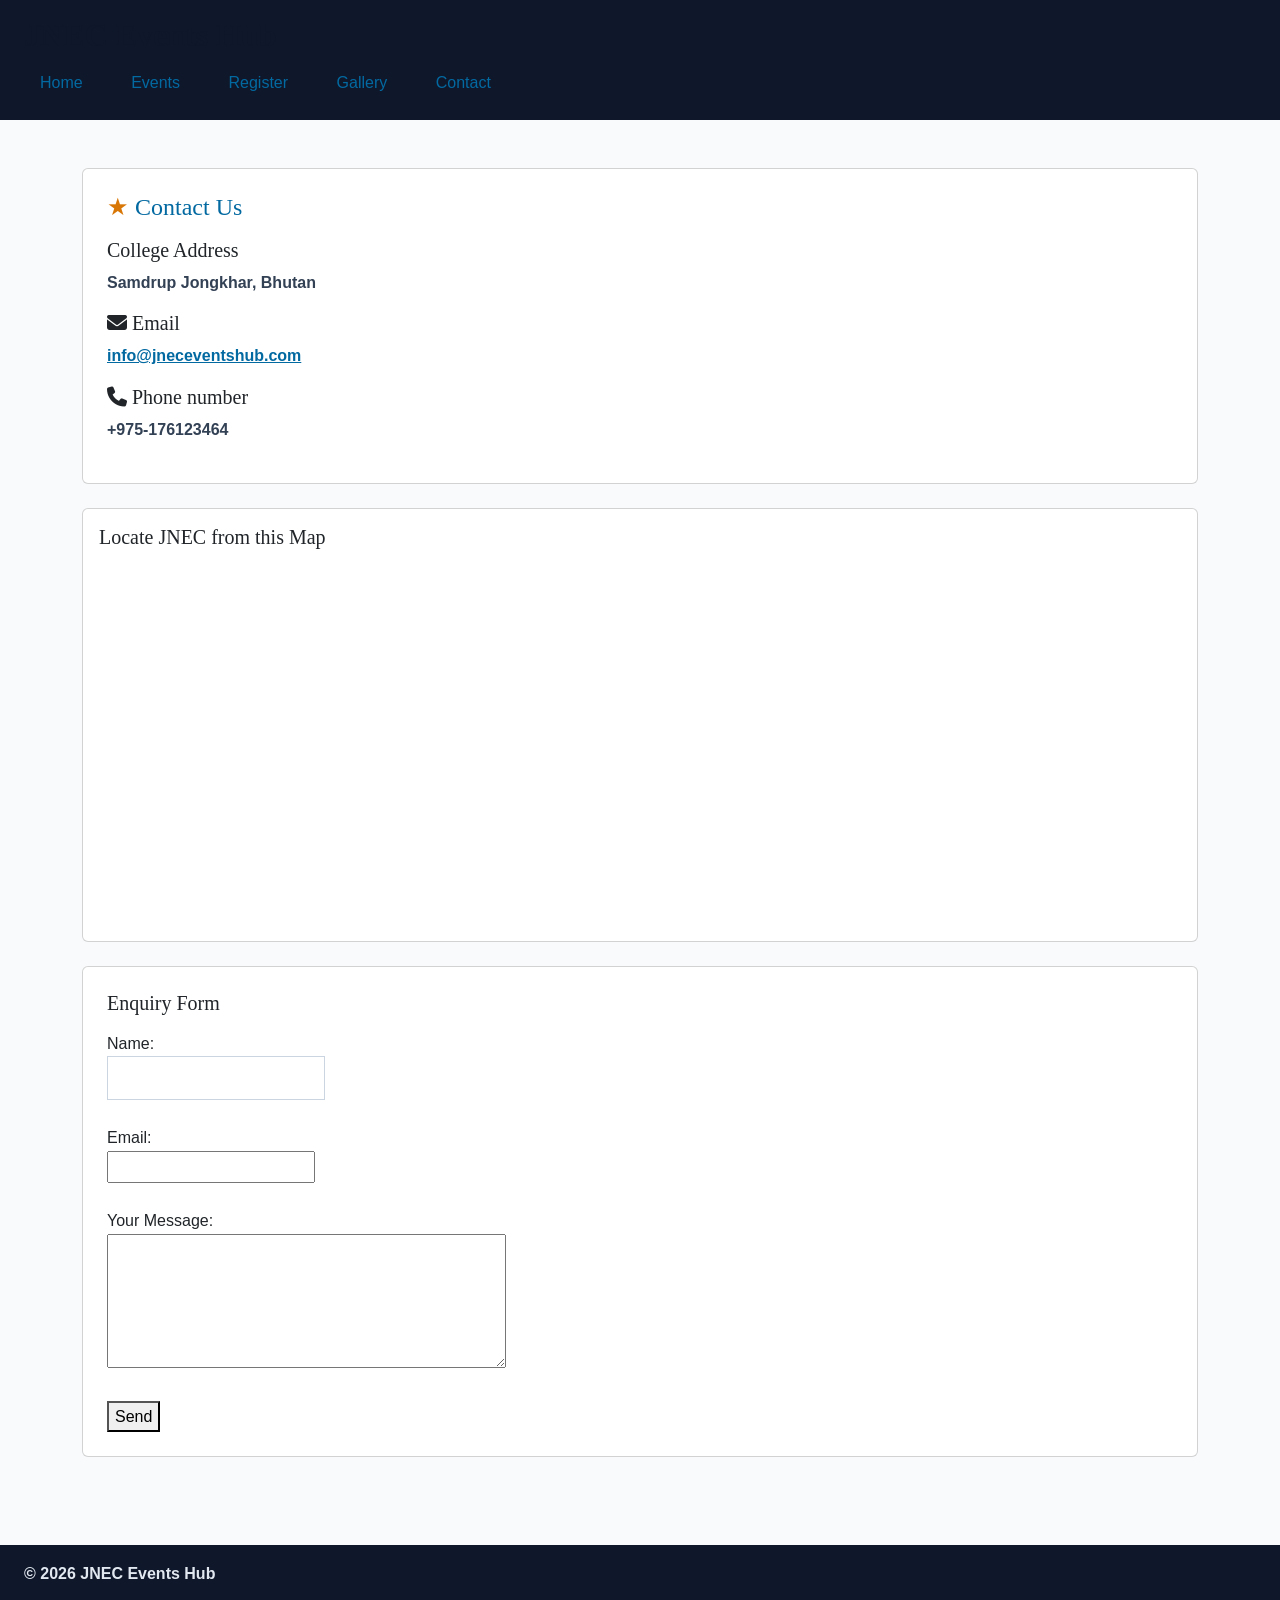
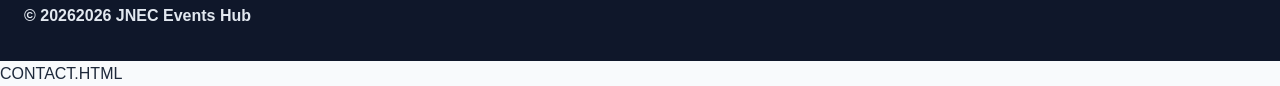
<file: contact.html>
<!DOCTYPE html>
<html lang="en">
<head>
  <meta charset="UTF-8">
  <meta name="viewport" content="width=device-width, initial-scale=1.0">
  <title>JNEC Events Hub — Contact</title>
  <!-- 1. Bootstrap CSS (framework) -->
  <link href="https://cdn.jsdelivr.net/npm/bootstrap@5.3.3/dist/css/bootstrap.min.css" rel="stylesheet">
  <!-- 2. Font Awesome (icons) -->
  <link rel="stylesheet" href="https://cdnjs.cloudflare.com/ajax/libs/font-awesome/6.5.2/css/all.min.css">
  <!-- 3. YOUR CSS last so you can override Bootstrap -->
  <link rel="stylesheet" href="css/styles.css">
</head>
<body>
  <header id="top">
    <h1>JNEC Events Hub</h1>
    <nav>
      <a href="index.html" title="Go to home page">Home</a>
      <a href="events.html">Events</a>
      <a href="register.html">Register</a>
      <a href="gallery.html">Gallery</a>
      <a href="contact.html">Contact</a>
    </nav>
  </header>

  <main>
    <div class="container py-4">

      <div class="card p-4 mb-4">
        <h2 class="mb-3">Contact Us</h2>

        <h3 class="h5">College Address</h3>
        <p>Samdrup Jongkhar, Bhutan</p>

        <h3 class="h5"><i class="fa-solid fa-envelope"></i> Email</h3>
        <p><a href="mailto:info@jneceventshub.com">info@jneceventshub.com</a></p>

        <h3 class="h5"><i class="fa-solid fa-phone"></i> Phone number</h3>
        <p>+975-176123464</p>
      </div>

      <div class="card p-3 mb-4">
        <h3 class="h5 mb-3">Locate JNEC from this Map</h3>
        <iframe
          src="https://www.openstreetmap.org/export/embed.html?bbox=91.44,26.85,91.48,26.88"
          width="99%"
          height="360"
          style="border:0;"
          title="Campus map">
        </iframe>
      </div>

      <div class="card p-4">
        <h3 class="h5 mb-3">Enquiry Form</h3>
        <form action="submit_contact.php" method="post">
          <label for="name">Name:</label><br>
          <input type="text" id="name" name="name"><br><br>

          <label for="email">Email:</label><br>
          <input type="email" id="email" name="email"><br><br>

          <label for="message">Your Message:</label><br>
          <textarea id="message" name="message" rows="5" cols="40"></textarea><br><br>

          <button type="submit">Send</button>
        </form>
      </div>

    </div>
  </main>

  <footer>
    <p>&copy; 2026 JNEC Events Hub</p>
    <p>&copy; <span id="year"></span>2026 JNEC Events Hub</p> 
  </footer>
  <!-- Bootstrap JS — MUST be last, just before </body> (carousel needs this) -->
  <script src="https://cdn.jsdelivr.net/npm/bootstrap@5.3.3/dist/js/bootstrap.bundle.min.js"></script>
  <script src="js/main.js"></script>
</body>
</html>                             CONTACT.HTML
</file>
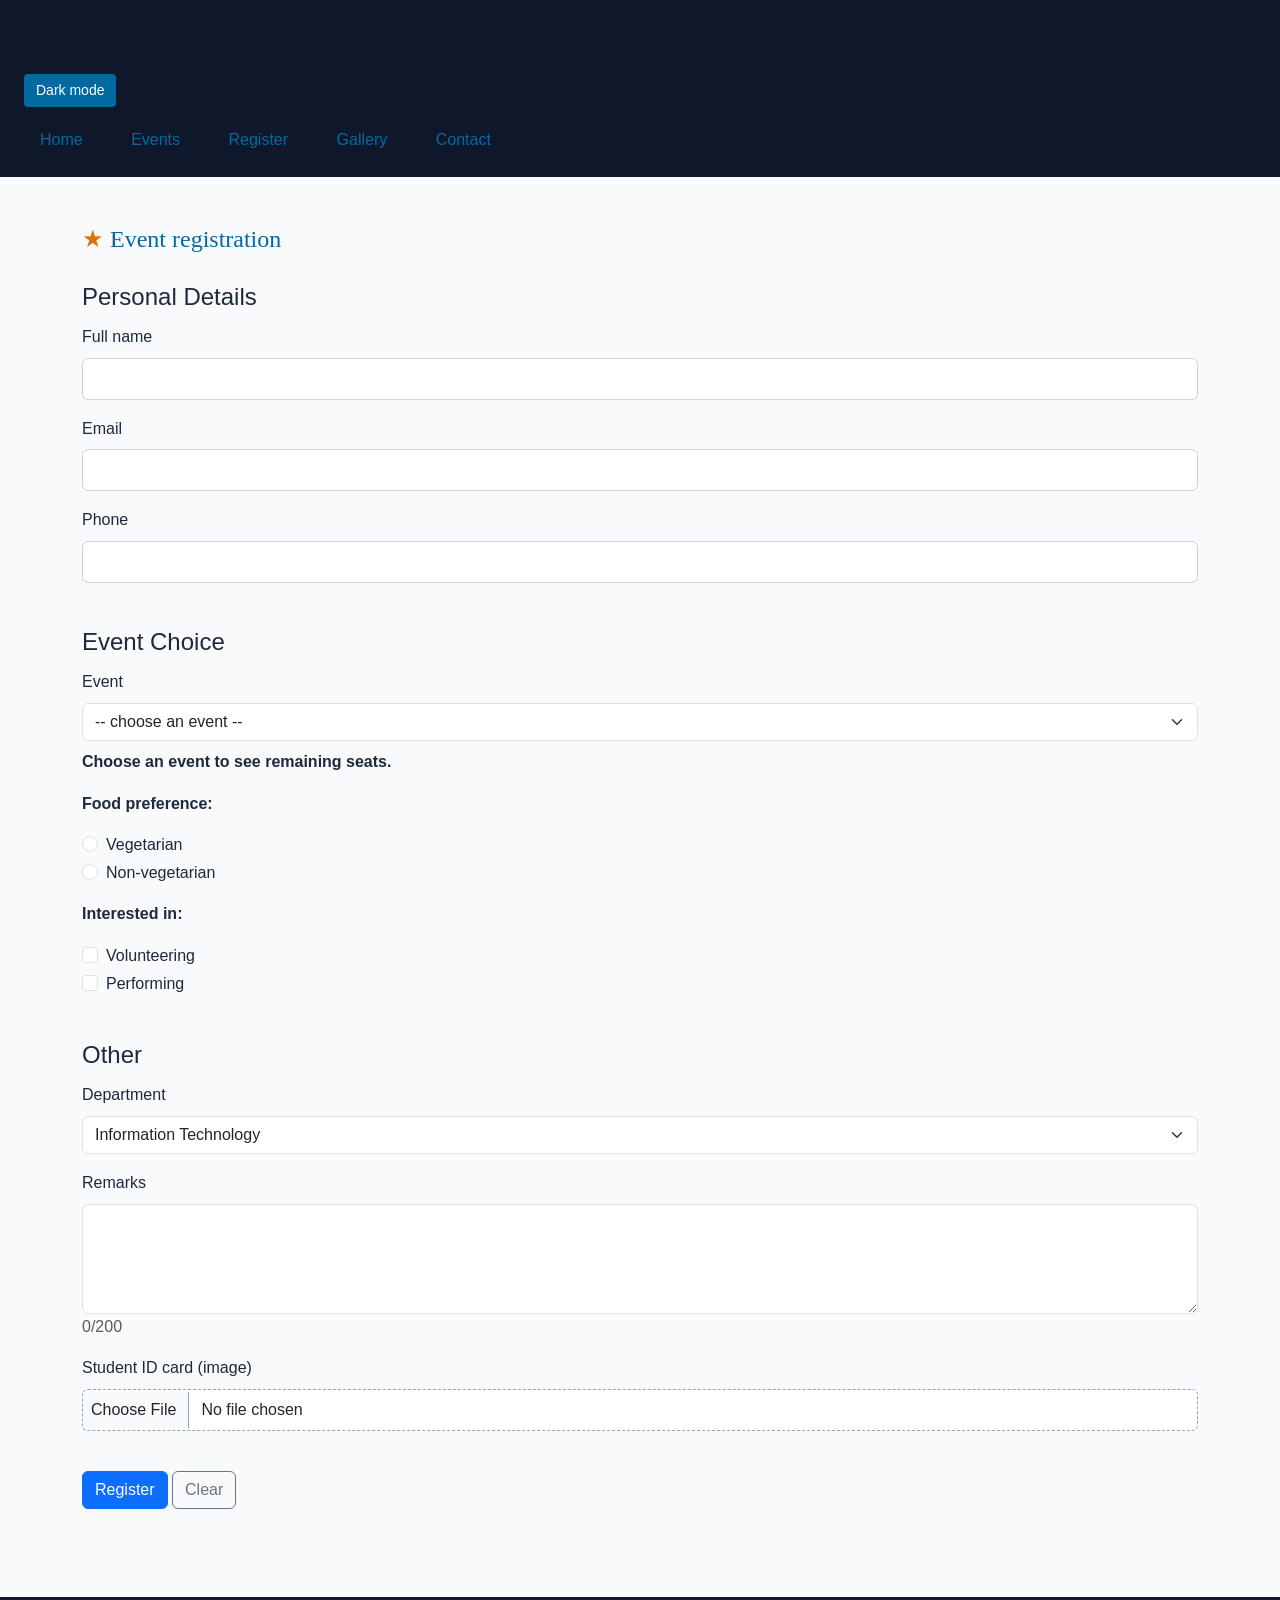
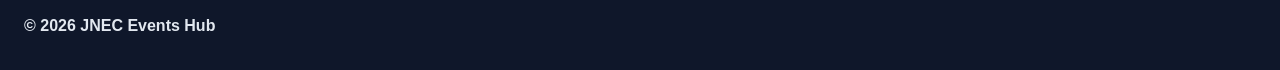
<file: register.html>
<!DOCTYPE html> 
 <html lang="en"> 
 <head> 
   <meta charset="UTF-8"> 
   <meta name="viewport" content="width=device-width, initial-scale=1.0"> 
   <title>JNEC Events Hub — Register</title> 
   <link 
href="https://cdn.jsdelivr.net/npm/bootstrap@5.3.3/dist/css/bootstrap.min.css" 
rel="stylesheet"> 
   <link rel="stylesheet" 
href="https://cdnjs.cloudflare.com/ajax/libs/font-awesome/6.5.2/css/all.min.css"> 
   <link rel="stylesheet" href="css/styles.css"> 
 </head> 
 <body> 
   <header id="top"> 
  <h1>JNEC Events Hub</h1> 
  <button type="button" id="darkToggle" class="btn btn-sm btn-outline-light">Dark 
mode</button> 
  <nav> 
    <a href="index.html">Home</a> 
    <a href="events.html">Events</a> 
    <a href="register.html">Register</a> 
    <a href="gallery.html">Gallery</a> 
    <a href="contact.html">Contact</a> 
  </nav> 
   </header> 
 
   <main> 
  <div class="container py-4"> 
    <h2 class="mb-4">Event registration</h2> 

    <form action="#" method="post" enctype="multipart/form-data" id="regForm"> 
	      	<fieldset class="mb-4"> 
        <legend>Personal Details</legend> 
        <div class="mb-3"> 
          <label for="fullname" class="form-label">Full name</label> 
          <input type="text" class="form-control" id="fullname" name="fullname"> 
          <span id="err-fullname" class="error"></span> 
        </div> 
        <div class="mb-3"> 
          <label for="email" class="form-label">Email</label> 
          <input type="text" class="form-control" id="email" name="email"> 
          <span id="err-email" class="error"></span> 
        </div> 
        <div class="mb-3"> 
          <label for="phone" class="form-label">Phone</label> 
          <input type="text" class="form-control" id="phone" name="phone"> 
          <span id="err-phone" class="error"></span> 
        </div> 
	      	</fieldset> 
 
	      	<fieldset class="mb-4"> 
        <legend>Event Choice</legend> 
        <div class="mb-3"> 
          <label for="event_id" class="form-label">Event</label> 
          <select class="form-select" id="event_id" name="event_id"> 
	            	<option value="">-- choose an event --</option> 
	            	<option value="1">Tech Week Hackathon</option> 
	            	<option value="2">Losar Festival Night</option> 
	            	<option value="3">Inter-College Football</option> 
	            	<option value="4">Robotics Workshop</option> 
          </select> 
          <span id="err-event_id" class="error"></span> 
          <p id="seatsHint" class="seats-hint mt-2">Choose an event to see remaining 
seats.</p> 
        </div> 
        <p>Food preference:</p> 
        <div class="form-check"> 
          <input class="form-check-input" type="radio" id="veg" name="food" 
value="veg"> 
          <label class="form-check-label" for="veg">Vegetarian</label> 
        </div> 
        <div class="form-check mb-3"> 
          <input class="form-check-input" type="radio" id="nonveg" name="food" 
value="nonveg"> 
          <label class="form-check-label" for="nonveg">Non-vegetarian</label> 
        </div> 
        <span id="err-food" class="error"></span> 
        <p>Interested in:</p> 
        <div class="form-check"> 

          <input class="form-check-input" type="checkbox" id="volunteer" 
name="interests" value="volunteer"> 
          <label class="form-check-label" for="volunteer">Volunteering</label> 
        </div> 
        <div class="form-check mb-3"> 
          <input class="form-check-input" type="checkbox" id="perform" 
name="interests" value="perform"> 
          <label class="form-check-label" for="perform">Performing</label> 
        </div> 
        <span id="err-interests" class="error"></span> 
	      	</fieldset> 
 
	      	<fieldset class="mb-4"> 
           <legend>Other</legend> 
        <div class="mb-3"> 
          <label for="department" class="form-label">Department</label> 
          <select class="form-select" id="department" name="department"> 
	            	<option value="it">Information Technology</option> 
	            	<option value="civil">Civil</option> 
	            	<option value="electrical">Electrical</option> 
          </select> 
        </div> 
        <div class="mb-3"> 
          <label for="remarks" class="form-label">Remarks</label> 
          <textarea class="form-control" id="remarks" name="remarks" rows="4" 
maxlength="200"></textarea> 
          <span id="charCount" class="text-muted">0/200</span> 
        </div> 
        <div class="mb-3"> 
          <label for="id_card" class="form-label">Student ID card (image)</label> 
          <input class="form-control" type="file" id="id_card" name="id_card"> 
        </div> 
	      	</fieldset> 
 
	      	<button type="submit" class="btn btn-primary">Register</button> 
	      	<button type="reset" class="btn btn-outline-secondary">Clear</button> 
    </form> 
  </div> 
   </main> 
 
   <footer> 
  <p>&copy; <span id="year"></span> JNEC Events Hub</p> 
   </footer> 
   <script 
src="https://cdn.jsdelivr.net/npm/bootstrap@5.3.3/dist/js/bootstrap.bundle.min.js"></script> 
   <script src="js/main.js"></script> 
   <script src="js/validate.js"></script> 
 </body> 
 </html>
</file>
<file: css/styles.css>
body { 
   font-family: "Segoe UI", Arial, sans-serif; 
   margin: 0; 
   color: #1e293b; 
   background: #f8fafc; 
 } 
 header { 
   background: #0f172a; 
   color: white; 
   padding: 16px 24px; 
 } 
 nav a { 
   color: #7dd3fc; 
   margin-right: 12px; 
   text-decoration: none; 
 } 
 footer { 
   background: #0f172a; 
   color: #e2e8f0; 
   padding: 16px 24px; 
   margin-top: 40px; 
 } 
 main { 
   padding: 24px; 
 } 


  h1 { color: #0f172a; }                  /* element */ 
 .intro { background: #f8fafc; }          /* class   */ 
 #welcome { padding: 24px; }              /* id   */ 
 p.intro { font-size: 1.05rem; }           /* element.class */ 
 h1, h2, h3 { font-family: Georgia, serif; }  /* grouping */ 


  nav a { text-decoration: none; }         /* descendant */ 
 main > section { margin-bottom: 24px; }  /* child   	*/ 
 h2 + p { font-style: italic; }           /* adjacent   */ 
 h2 ~ p { color: #334155; }               /* general sibling */ 


  nav a:hover { color: #38bdf8; } 
 input:focus { outline: 2px solid #0369a1; } 
 input:checked + label { font-weight: 700; } 
 tr:nth-child(even) { background: #f1f5f9; } 
 
 /* anchor LVHA order */ 
 a:link { color: #0369a1; } 
 a:visited { color: #7c3aed; } 
 a:hover { color: #0ea5e9; } 
 a:active { color: #b91c1c; } 


 /* pseudo-elements */ 
 p::first-line { font-weight: bold; } 
 .intro::first-letter { 
   font-size: 1.6em; 
   color: #0369a1; 
 } 
 h2::before { content: "★ "; color: #d97706; } 
 li::marker { color: #059669; } 
 ::selection { color: #7f1d1d; background: #fde68a; } 


 /* attribute selectors */ 
 a[target="_blank"] { color: #d97706; } 
 input[type="file"] { border: 1px dashed #94a3b8; padding: 8px; } 
 input[type="text"] { border: 1px solid #cbd5e1; padding: 8px; } 

body { 
   font-family: "Segoe UI", Arial, sans-serif; 
   font-size: 16px;       	/* base size */ 
 } 
 h1 { font-size: 2rem; } 
 h2 { font-size: 1.5rem; } 


 h1 { font-weight: 700; } 
 body { line-height: 1.6; } 
 .hero-title { 
   letter-spacing: 0.04em; 
   word-spacing: 0.1em; 
 } 
 em { font-style: italic; } 


 .intro p { 
   text-indent: 2em; 
   text-align: justify; 
 } 
 nav a { text-decoration: none; } 
 .sold-out { 
   text-decoration: line-through; 
   text-decoration-color: #ef4444; 
   text-decoration-style: solid; 
 } 
 h2 { text-align: left; } 

 
body { color: rgb(30, 41, 59); }  /* RGB */ 
 h2 { color: #0369a1; }            /* hexadecimal */ 
 .highlight { color: crimson; }    /* named */ 
 header { background-color: #0f172a; } 


 .intro { 
   margin: 24px 16px 32px 16px;   /* top right bottom left */ 
   padding: 20px;             /* all four sides */ 
   border: 1px solid #e2e8f0; 
   background: white; 
 } 
 section { 
   margin-bottom: 28px; 
   padding-left: 8px; 
 } 


 nav a { 
   display: inline-block; 
   padding: 8px 16px; 
 } 
 .admin-only { display: none; } 
 .badge { display: inline; } 
 .event-card { display: block; } 


 img { max-width: 100%; height: auto; } 
 
 @media (max-width: 600px) { 
   nav a { 
  display: block; 
  margin: 4px 0; 
   } 
   body { font-size: 15px; } 
 } 

/* ---1. Custom: pseudo-class rule --- */
 /* changes the background color of any paragraph when you hover it */
 p:hover {
    background-color: #7c3aed;
    transition: background-color 0.3s ease;
 }

 /* ---2. Custom [attribute] rule --- */
  /* Style all input fields that have a placeholder attribute */
  input[placeholder] {
    border-color: #0ea5e9;
    border-width: 2px;
  }

  #darkToggle {
    margin: 12px 0;
    padding: 6px 12px;
    background-color: #0369a1;
    color: white;
    border: none;
    border-radius: 4px;
    cursor: pointer;
  }
  header #darkTogger {
    float: right;
    margin-top: -32px;
  }

  .error {
    color: #dc2626;
    font-size: 0.9rem;
    display: block;
    margin-top: 4px;
  }
  input:invalid,
  select:invalid,
  textarea:invalid{
    border-color: #dc2626;
    outline: none;
  }

 .error { color: #b91c1c; font-size: 0.9rem; display: block; } 
 .sold-out-card { opacity: 0.85; } 
 body.dark { background: #0f172a; color: #e2e8f0; } 
 body.dark .card, body.dark .intro { background: #1e293b; color: #e2e8f0; }
</file>
